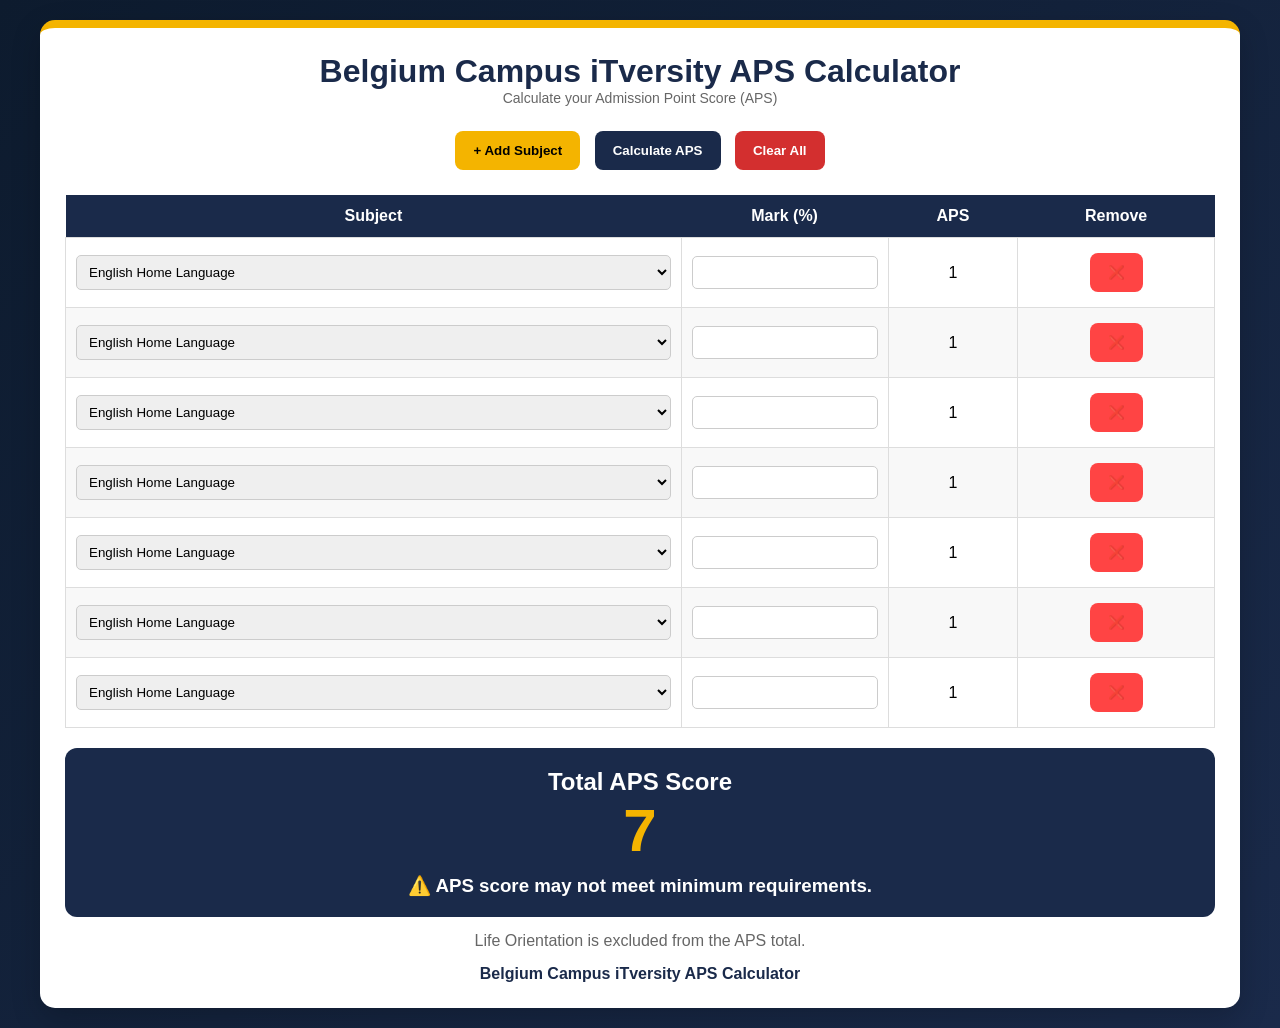
<file: APS.html>
<!DOCTYPE html>
<html lang="en">
<head>
    <meta charset="UTF-8">
    <meta name="viewport" content="width=device-width, initial-scale=1.0">
    <title>Belgium Campus iTversity APS Calculator</title>

    <link rel="stylesheet" href="APS.css">
</head>

<body>

<div class="container">

    <div class="logo-header">
        <h1>Belgium Campus iTversity APS Calculator</h1>
        <p class="subtitle">
            Calculate your Admission Point Score (APS)
        </p>
    </div>

    <div class="controls">
        <button class="add-btn" onclick="addSubject()">+ Add Subject</button>
        <button class="calc-btn" onclick="calculateAPS()">Calculate APS</button>
        <button class="clear-btn" onclick="clearAll()">Clear All</button>
    </div>

    <table>
        <thead>
            <tr>
                <th>Subject</th>
                <th>Mark (%)</th>
                <th>APS</th>
                <th>Remove</th>
            </tr>
        </thead>

        <tbody id="subjects"></tbody>
    </table>

    <div class="result">
        <h2>Total APS Score</h2>
        <div id="totalAPS">0</div>
        <div id="qualificationMessage"></div>
    </div>

    <div class="note">
        Life Orientation is excluded from the APS total.
    </div>

    <div class="footer">
        Belgium Campus iTversity APS Calculator
    </div>

</div>

<script src="APS.js"></script>

</body>
</html>
</file>
<file: APS.css>
:root{
    --primary-green:#1a2a4a;
    --dark-green:#0d1b2e;
    --gold:#f4b400;
    --light-gold:#ffd54f;
    --white:#ffffff;
    --light-bg:#f0f2f8;
}

*{
    margin:0;
    padding:0;
    box-sizing:border-box;
    font-family:Arial, sans-serif;
}

body{
    background:linear-gradient(135deg,#0d1b2e,#1a2a4a);
    min-height:100vh;
    padding:20px;
}

.container{
    max-width:1200px;
    margin:auto;
    background:white;
    border-top:8px solid var(--gold);
    border-radius:15px;
    padding:25px;
    box-shadow:0 10px 30px rgba(0,0,0,0.2);
}

.logo-header{
    text-align:center;
    margin-bottom:20px;
}

.logo-header img{
    width:120px;
    margin-bottom:10px;
}

h1{
    color:var(--primary-green);
    text-align:center;
    font-size:2rem;
}

.subtitle{
    color:#666;
    font-size:14px;
}

.controls{
    text-align:center;
    margin-bottom:20px;
}

button{
    padding:12px 18px;
    border:none;
    border-radius:8px;
    cursor:pointer;
    font-weight:bold;
    margin:5px;
}

.add-btn{
    background:var(--gold);
    color:black;
}

.add-btn:hover{
    background:var(--light-gold);
}

.calc-btn{
    background:var(--primary-green);
    color:white;
}

.calc-btn:hover{
    background:var(--dark-green);
}

.clear-btn{
    background:#d32f2f;
    color:white;
}

.remove-btn{
    background:#ff4444;
    color:white;
}

table{
    width:100%;
    border-collapse:collapse;
}

th{
    background:var(--primary-green);
    color:white;
    padding:12px;
}

td{
    border:1px solid #ddd;
    padding:10px;
    text-align:center;
}

tr:nth-child(even){
    background:#f8f8f8;
}

select,
input{
    width:100%;
    padding:8px;
    border:1px solid #ccc;
    border-radius:5px;
}

select:focus,
input:focus{
    border:2px solid var(--gold);
    outline:none;
}

.result{
    background:var(--primary-green);
    color:white;
    padding:20px;
    border-radius:12px;
    margin-top:20px;
    text-align:center;
}

#totalAPS{
    color:var(--gold);
    font-size:60px;
    font-weight:bold;
}

#qualificationMessage{
    margin-top:10px;
}

.note{
    text-align:center;
    margin-top:15px;
    color:#666;
}

.footer{
    text-align:center;
    margin-top:15px;
    color:var(--primary-green);
    font-weight:bold;
}

@media(max-width:768px){
    button{
        width:100%;
    }

    table{
        font-size:12px;
    }
}
</file>
